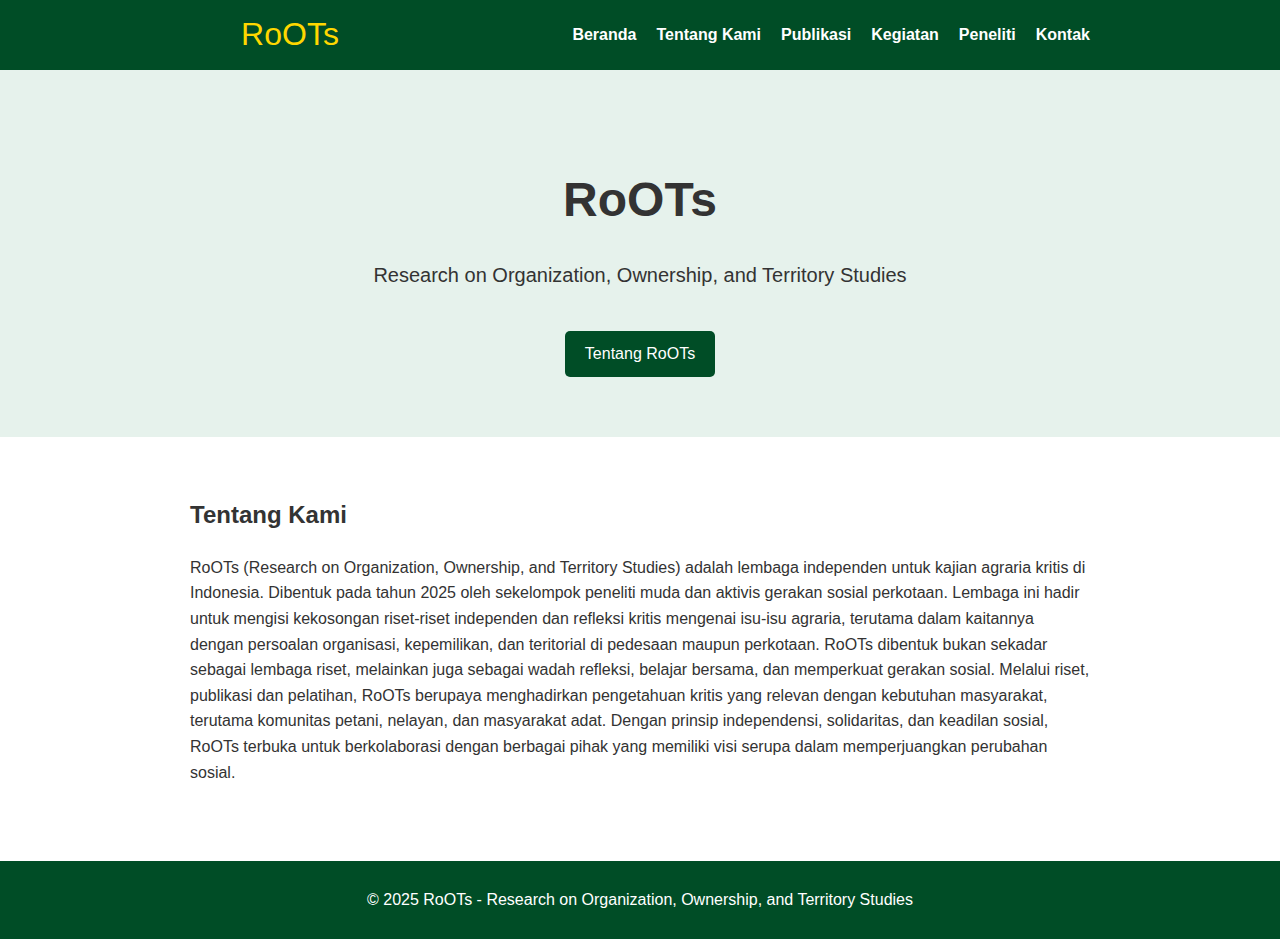
<file: index.html>
<!DOCTYPE html>
<html lang="id">
<head>
  <meta charset="UTF-8">
  <meta name="viewport" content="width=device-width, initial-scale=1.0">
  <title>RoOTs - Research on Organization, Ownership, and Territory Studies</title>
  <link rel="stylesheet" href="style.css">
</head>
<body>
  <!-- Header dengan logo -->
  <header>
    <div class="container header-content">
      <img src="assets/logo.svg" alt="Logo RoOTs" width="200" height="50">
      <nav>
        <ul>
          <li><a href="index.html">Beranda</a></li>
          <li><a href="index.html#about">Tentang Kami</a></li>
          <li><a href="publikasi.html">Publikasi</a></li>
          <li><a href="kegiatan.html">Kegiatan</a></li>
          <li><a href="peneliti.html">Peneliti</a></li>
          <li><a href="kontak.html">Kontak</a></li>
        </ul>
      </nav>
    </div>
  </header>
  <!-- Halaman utama -->
  <section id="home" class="hero">
    <div class="container">
      <h1>RoOTs</h1>
      <p>Research on Organization, Ownership, and Territory Studies</p>
      <a href="#about" class="btn">Tentang RoOTs</a>
    </div>
  </section>

  <!-- Tentang Kami -->
  <section id="about" class="section">
    <div class="container">
      <h2>Tentang Kami</h2>
      <p>
        RoOTs (Research on Organization, Ownership, and Territory Studies) adalah lembaga independen untuk kajian agraria kritis di Indonesia. Dibentuk pada tahun 2025 oleh sekelompok peneliti muda dan aktivis gerakan sosial perkotaan. Lembaga ini hadir untuk mengisi kekosongan riset-riset independen dan refleksi kritis mengenai isu-isu agraria, terutama dalam kaitannya dengan persoalan organisasi, kepemilikan, dan teritorial di pedesaan maupun perkotaan. RoOTs dibentuk bukan sekadar sebagai lembaga riset, melainkan juga sebagai wadah refleksi, belajar bersama, dan memperkuat gerakan sosial. 
        Melalui riset, publikasi dan pelatihan, RoOTs berupaya menghadirkan pengetahuan kritis yang relevan dengan kebutuhan masyarakat, terutama komunitas petani, nelayan, dan masyarakat adat. Dengan prinsip independensi, solidaritas, dan keadilan sosial, RoOTs terbuka untuk berkolaborasi dengan berbagai pihak yang memiliki visi serupa dalam memperjuangkan perubahan sosial.
      </p>
    </div>
  </section>

  <!-- Footer -->
  <footer>
    <div class="container">
      <p>&copy; 2025 RoOTs - Research on Organization, Ownership, and Territory Studies</p>
    </div>
  </footer>
</body>
</html>
</file>
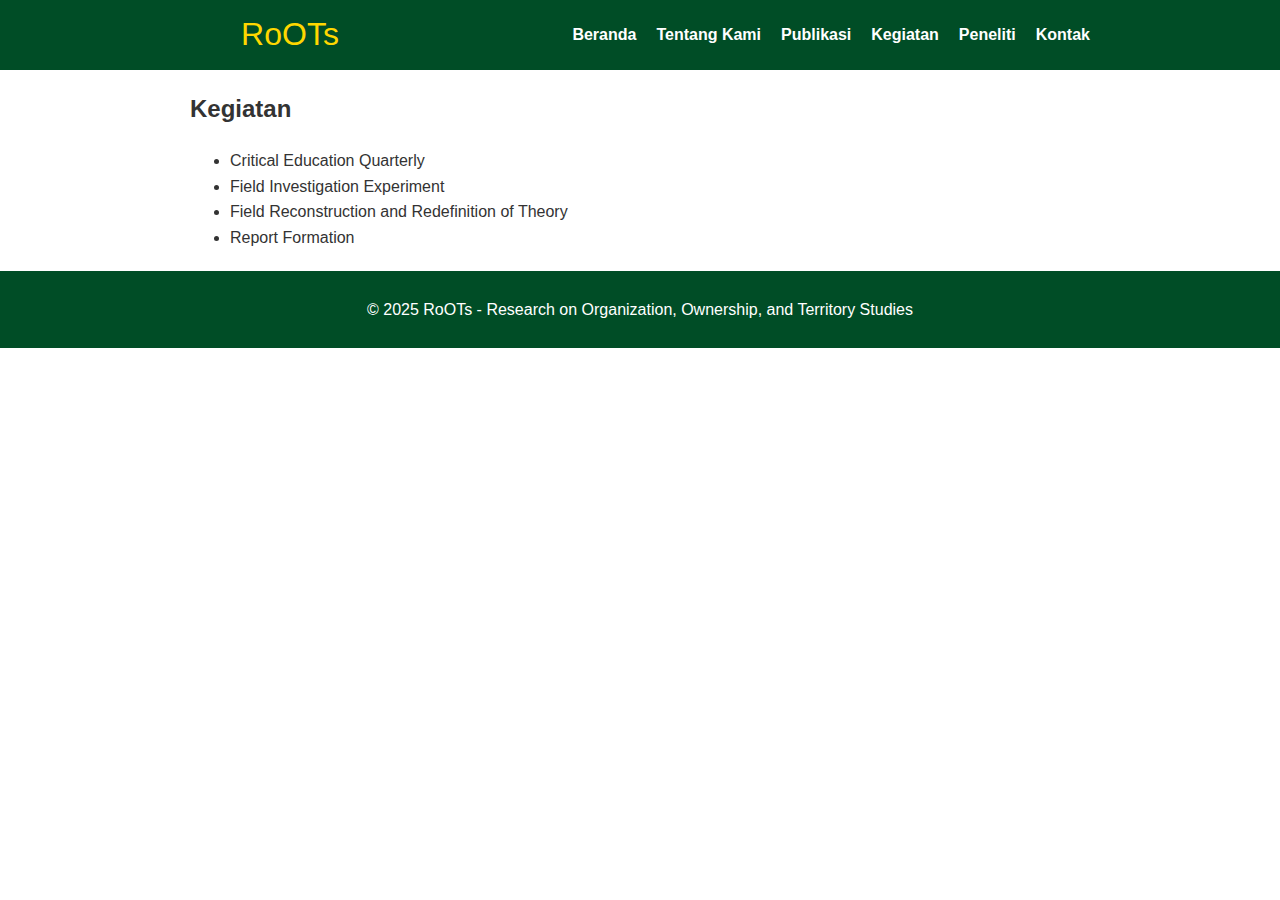
<file: kegiatan.html>
<!DOCTYPE html>
<html lang="id">
<head>
  <meta charset="UTF-8">
  <meta name="viewport" content="width=device-width, initial-scale=1.0">
  <title>RoOTs - Research on Organization, Ownership, and Territory Studies</title>
  <link rel="stylesheet" href="style.css">
</head>
<body>
  <!-- Header dengan logo -->
  <header>
    <div class="container header-content">
      <img src="assets/logo.svg" alt="Logo RoOTs" width="200" height="50">
      <nav>
        <ul>
          <li><a href="index.html">Beranda</a></li>
          <li><a href="index.html#about">Tentang Kami</a></li>
          <li><a href="publikasi.html">Publikasi</a></li>
          <li><a href="kegiatan.html">Kegiatan</a></li>
          <li><a href="peneliti.html">Peneliti</a></li>
          <li><a href="kontak.html">Kontak</a></li>
        </ul>
      </nav>
    </div>
  </header>
<!-- Bagian Kegiatan -->
  <section id="kegiatan class="section">
   <div class="container">
    <h2>Kegiatan</h2>
    <ul>
      <li>Critical Education Quarterly</li>
      <li>Field Investigation Experiment</li>
      <li>Field Reconstruction and Redefinition of Theory</li>
      <li>Report Formation</li>
    </ul>
  </section> 

  <!-- Footer -->
  <footer>
    <div class="container">
      <p>&copy; 2025 RoOTs - Research on Organization, Ownership, and Territory Studies</p>
    </div>
  </footer>
</body>
</html>
</file>
<file: style.css>
body {
  margin: 0;
  font-family: Arial, sans-serif;
  line-height: 1.6;
  color: #333;
}
header {
  background: #004d26;
  color: white;
  padding: 10px 0;
  position: sticky;
  top: 0;
}
.header-content {
  display: flex;
  justify-content: space-between;
  align-items: center;
}
.logo {
  height: 50px;
}
nav ul {
  list-style: none;
  display: flex;
  gap: 20px;
  margin: 0;
  padding: 0;
}
nav a {
  color: white;
  text-decoration: none;
  font-weight: bold;
}
.hero {
  background: #e6f2ec;
  text-align: center;
  padding: 60px 20px;
}
.hero h1 {
  font-size: 48px;
  margin-bottom: 10px;
}
.hero p {
  font-size: 20px;
}
.btn {
  display: inline-block;
  margin-top: 20px;
  padding: 10px 20px;
  background: #004d26;
  color: white;
  text-decoration: none;
  border-radius: 5px;
}
.section {
  padding: 40px 20px;
}
.section.alt {
  background: #f9f9f9;
}
.container {
  max-width: 900px;
  margin: auto;
}
.team-grid {
  display: grid;
  grid-template-columns: repeat(auto-fit, minmax(200px, 1fr));
  gap: 20px;
}
.team-member {
  padding: 20px;
  border: 1px solid #ddd;
  border-radius: 5px;
  background: white;
  text-align: center;
}
footer {
  background: #004d26;
  color: white;
  text-align: center;
  padding: 10px 0;
  margin-top: 20px;
}
</file>
